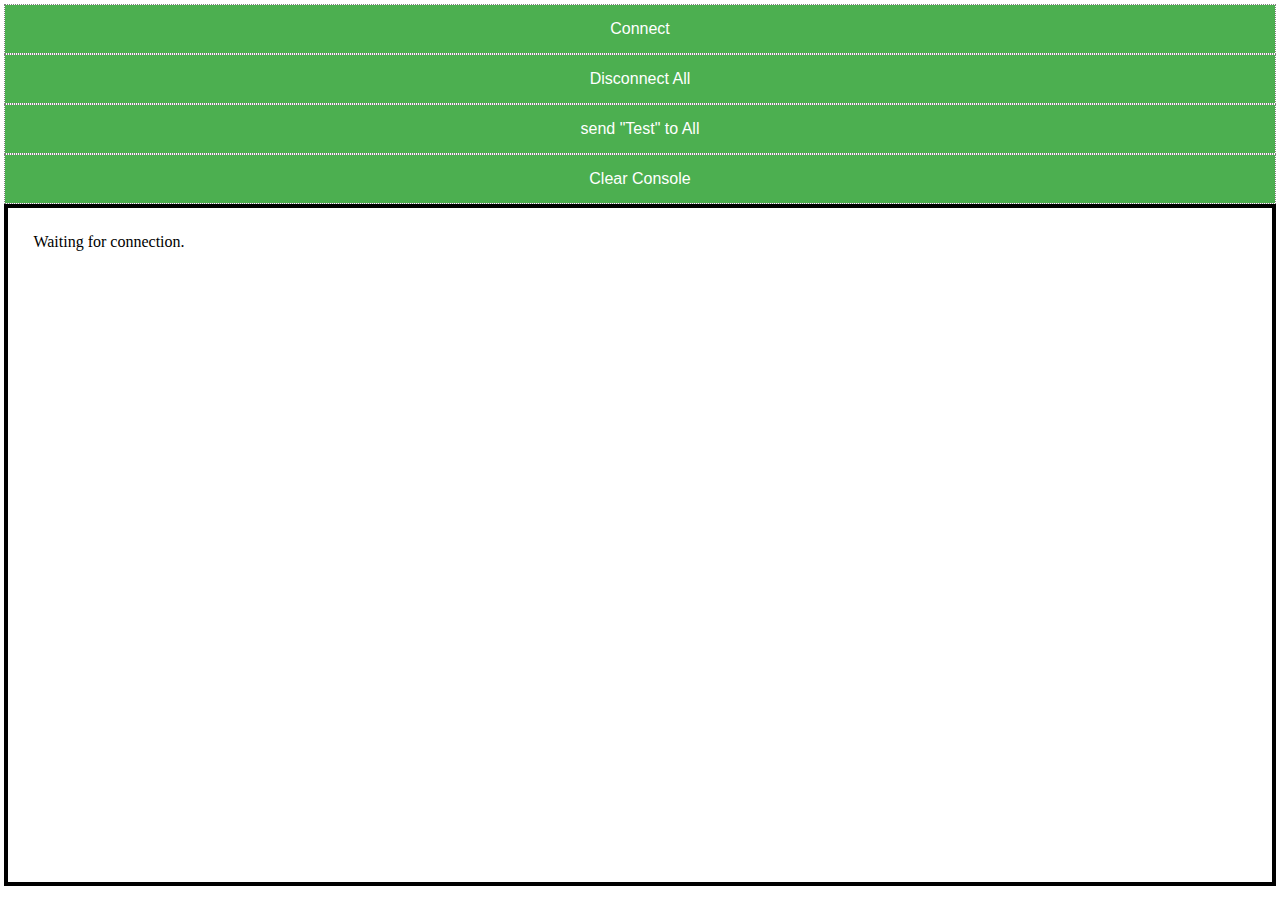
<file: index.html>
<!DOCTYPE html>
<html>
<head>
    <link rel="stylesheet" type="text/css" href="style.css">
    <meta charset="UTF-8">
    <title>Micro:bit WebUSB Console</title>
</head>

<body>
    <div class="box">
        <div class="row header">
                <button id="connect" class="button">Connect</button>
        </div>
        <div class="row header">
                <button id="disconnect" class="button">Disconnect All</button>
        </div>
        <div class="row header">
                <button id="send" class="button">send "Test" to All</button>
        </div>
        <div class="row header">
                <button id="clear" class="button">Clear Console</button>
        </div>

        <div id="console" class="row content" style="overflow:auto;border:4px solid black;padding:2%">
            Waiting for connection.
        </div>                            
    </div>
</body>

<!--  Include the webusb support library  -->
<script src="ubitwebusb.js"></script>

<script>

    // Append a line to the console frame
    function consolePrintln(message) {
        var con = document.getElementById("console")
        con.innerHTML += "<br/>"+message
        con.scrollTop = con.scrollHeight
    }

    // List of connected devices (a single value could be used if only connecting to one device)
    var connectedDevices = []

    // Example event call-back handler
    function uBitEventHandler(reason, device, data) {
        switch(reason) {
            case "connected":
                consolePrintln("<b>Connected!</b>")
                connectedDevices.push(device)
                break
            case "disconnected":
                consolePrintln("<b>Disconnected</b>")
                connectedDevices = connectedDevices.filter( v => v != device)
                break
            case "connection failure":
                consolePrintln("<b>Connection Failure</b>")
                break
            case "error":
                consolePrintln("<b>Error</b>")                
                break
            case "console":
                consolePrintln("Console Data: " + data.data)
                break
            case "graph-event":
                consolePrintln(`Graph Event:  ${data.data} (for ${data.graph}/${data.series})`)
                break
            case "graph-data":
                consolePrintln(`Graph Data: ${data.data} (for ${data.graph}/${data.series})`)
                break
        }
    }

    // Make the "go" button open the request devices box
    document.getElementById("connect").addEventListener("click", () => uBitConnectDevice(uBitEventHandler))
    document.getElementById("disconnect").addEventListener("click", () => connectedDevices.forEach(d=>uBitDisconnect(d)))
    document.getElementById("clear").addEventListener("click", () => { document.getElementById("console").innerHTML = "" })
    document.getElementById("send").addEventListener("click", () => { connectedDevices.forEach( d=>uBitSend(d, "Test")) })

</script>

</html>
</file>
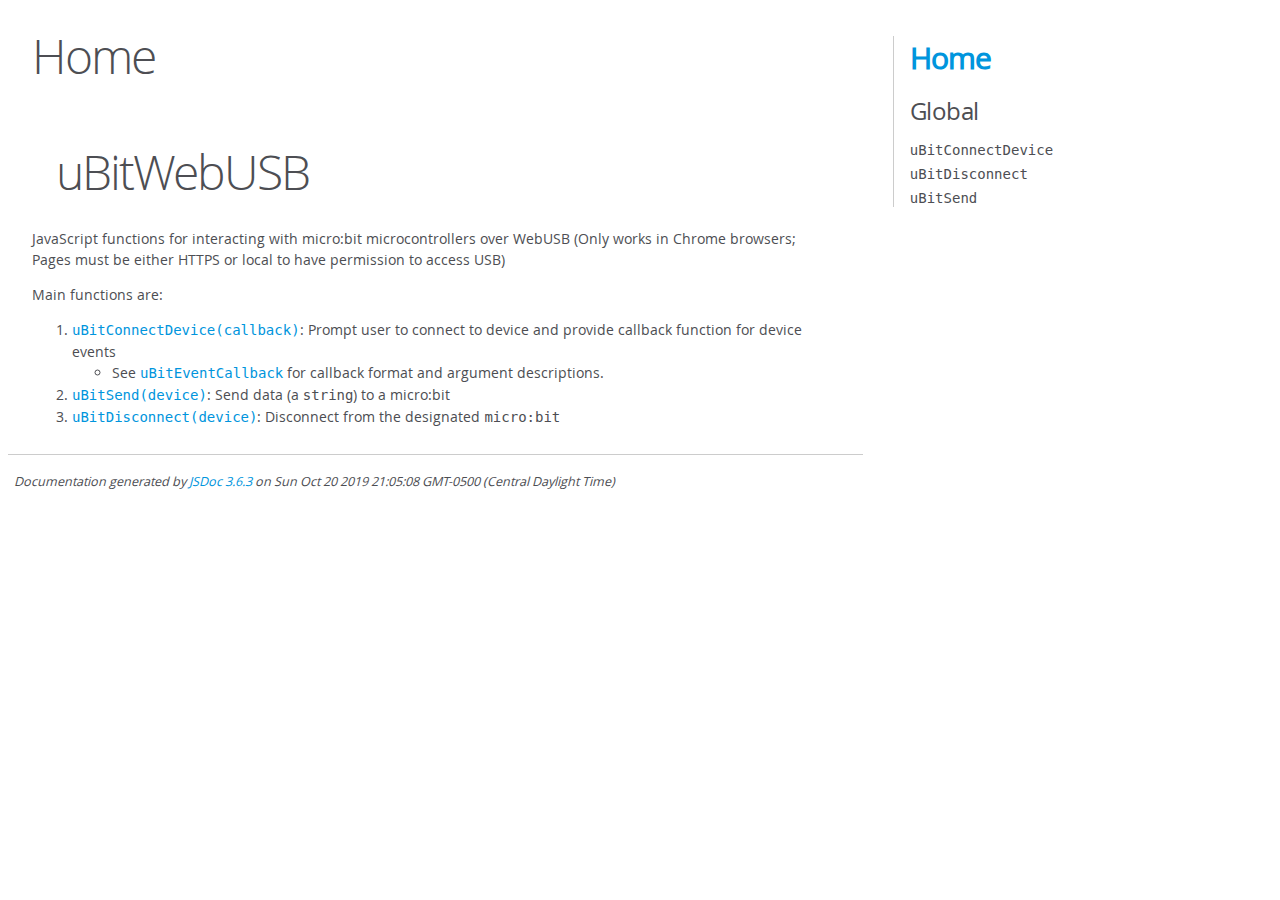
<file: docs/index.html>
<!DOCTYPE html>
<html lang="en">
<head>
    <meta charset="utf-8">
    <title>JSDoc: Home</title>

    <script src="scripts/prettify/prettify.js"> </script>
    <script src="scripts/prettify/lang-css.js"> </script>
    <!--[if lt IE 9]>
      <script src="//html5shiv.googlecode.com/svn/trunk/html5.js"></script>
    <![endif]-->
    <link type="text/css" rel="stylesheet" href="styles/prettify-tomorrow.css">
    <link type="text/css" rel="stylesheet" href="styles/jsdoc-default.css">
</head>

<body>

<div id="main">

    <h1 class="page-title">Home</h1>

    



    


    <h3> </h3>










    




    <section>
        <article><h1>uBitWebUSB</h1>
<p>JavaScript functions for interacting with micro:bit microcontrollers over WebUSB
(Only works in Chrome browsers;  Pages must be either HTTPS or local to have permission to access USB)</p>
<p>Main functions are:</p>
<ol>
<li><a href="./global.html#uBitConnectDevice"><code>uBitConnectDevice(callback)</code></a>:  Prompt user to connect to device and provide callback function for device events
<ul>
<li>See <a href="./global.html#uBitEventCallback"><code>uBitEventCallback</code></a> for callback format and argument descriptions.</li>
</ul>
</li>
<li><a href="./global.html#uBitSend"><code>uBitSend(device)</code></a>: Send data (a <code>string</code>) to a micro:bit</li>
<li><a href="./global.html#uBitDisconnect"><code>uBitDisconnect(device)</code></a>: Disconnect from the designated <code>micro:bit</code></li>
</ol></article>
    </section>






</div>

<nav>
    <h2><a href="index.html">Home</a></h2><h3>Global</h3><ul><li><a href="global.html#uBitConnectDevice">uBitConnectDevice</a></li><li><a href="global.html#uBitDisconnect">uBitDisconnect</a></li><li><a href="global.html#uBitSend">uBitSend</a></li></ul>
</nav>

<br class="clear">

<footer>
    Documentation generated by <a href="https://github.com/jsdoc/jsdoc">JSDoc 3.6.3</a> on Sun Oct 20 2019 21:05:08 GMT-0500 (Central Daylight Time)
</footer>

<script> prettyPrint(); </script>
<script src="scripts/linenumber.js"> </script>
</body>
</html>
</file>
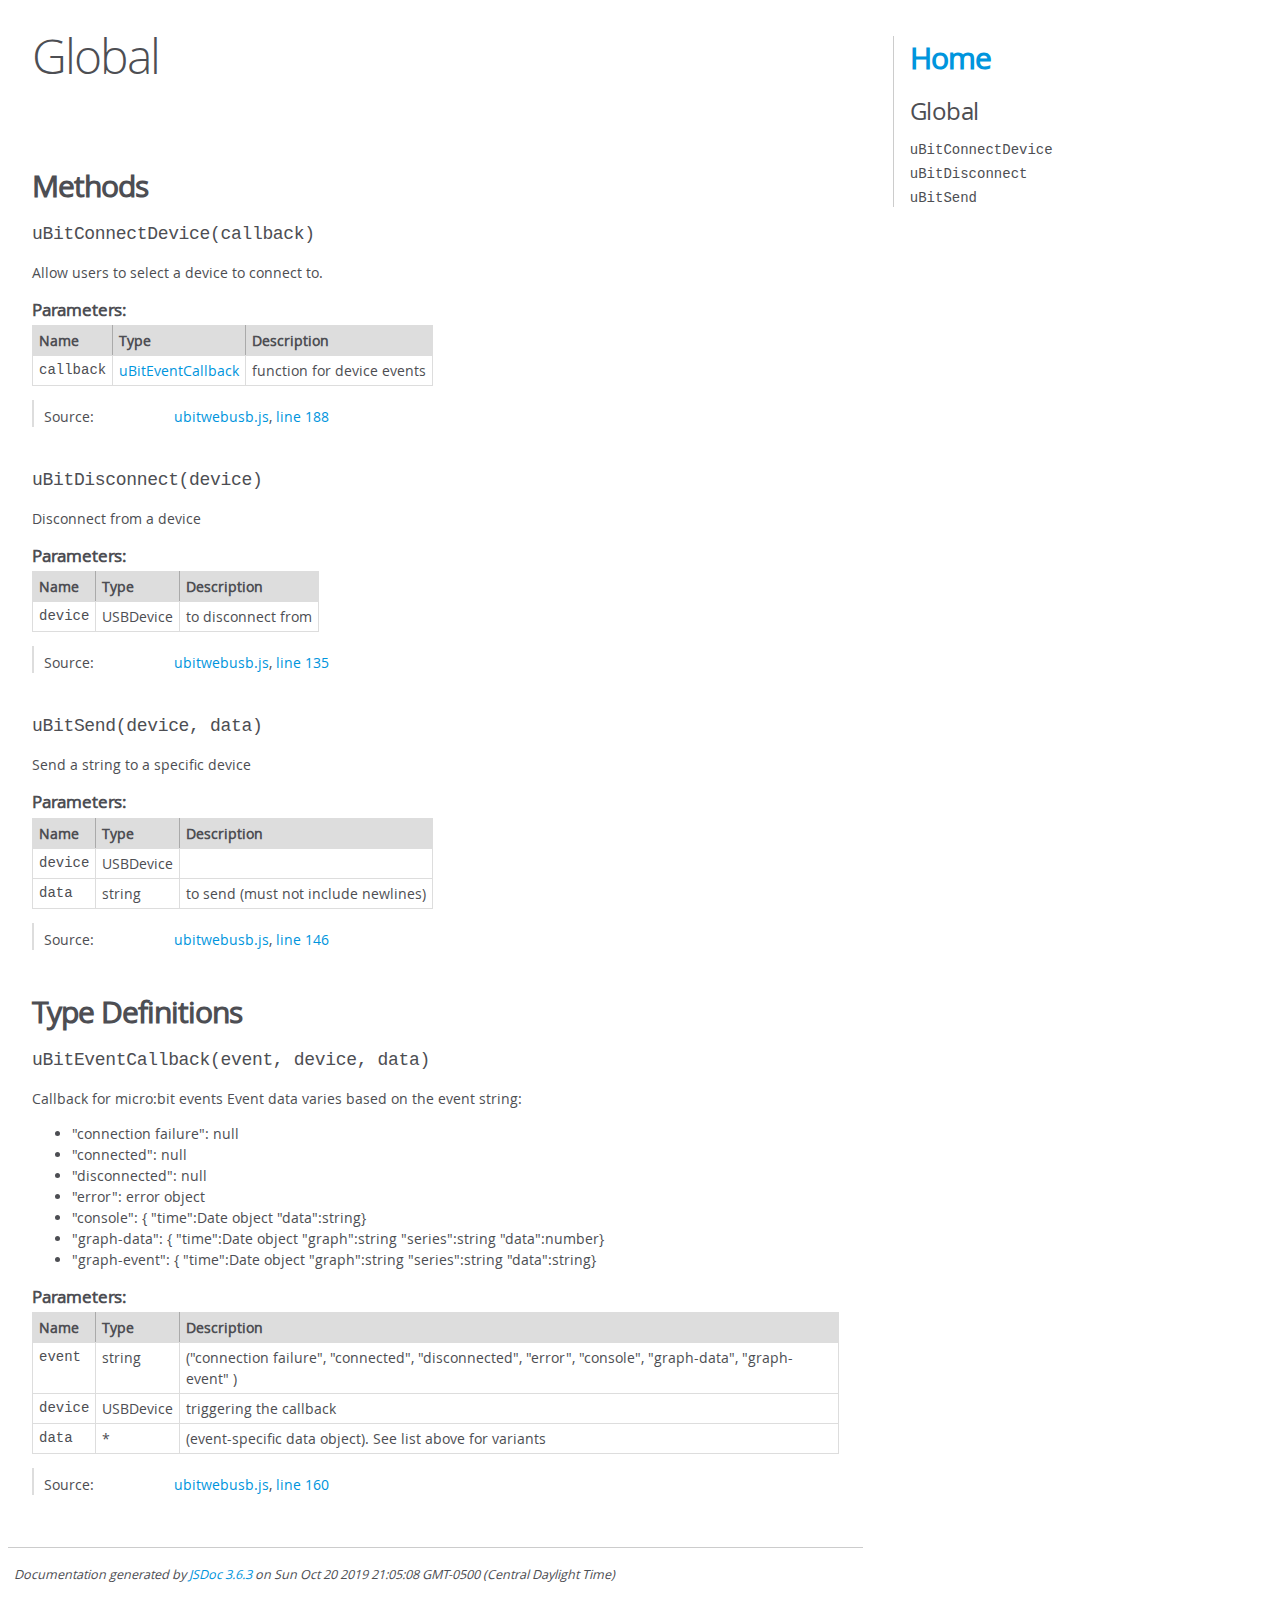
<file: docs/global.html>
<!DOCTYPE html>
<html lang="en">
<head>
    <meta charset="utf-8">
    <title>JSDoc: Global</title>

    <script src="scripts/prettify/prettify.js"> </script>
    <script src="scripts/prettify/lang-css.js"> </script>
    <!--[if lt IE 9]>
      <script src="//html5shiv.googlecode.com/svn/trunk/html5.js"></script>
    <![endif]-->
    <link type="text/css" rel="stylesheet" href="styles/prettify-tomorrow.css">
    <link type="text/css" rel="stylesheet" href="styles/jsdoc-default.css">
</head>

<body>

<div id="main">

    <h1 class="page-title">Global</h1>

    




<section>

<header>
    
        <h2></h2>
        
    
</header>

<article>
    <div class="container-overview">
    
        

        


<dl class="details">

    

    

    

    

    

    

    

    

    

    

    

    

    

    

    

    
</dl>


        
    
    </div>

    

    

    

    

    

    

    

    
        <h3 class="subsection-title">Methods</h3>

        
            

    

    
    <h4 class="name" id="uBitConnectDevice"><span class="type-signature"></span>uBitConnectDevice<span class="signature">(callback)</span><span class="type-signature"></span></h4>
    

    



<div class="description">
    Allow users to select a device to connect to.
</div>









    <h5>Parameters:</h5>
    

<table class="params">
    <thead>
    <tr>
        
        <th>Name</th>
        

        <th>Type</th>

        

        

        <th class="last">Description</th>
    </tr>
    </thead>

    <tbody>
    

        <tr>
            
                <td class="name"><code>callback</code></td>
            

            <td class="type">
            
                
<span class="param-type"><a href="global.html#uBitEventCallback">uBitEventCallback</a></span>


            
            </td>

            

            

            <td class="description last">function for device events</td>
        </tr>

    
    </tbody>
</table>






<dl class="details">

    

    

    

    

    

    

    

    

    

    

    

    

    
    <dt class="tag-source">Source:</dt>
    <dd class="tag-source"><ul class="dummy"><li>
        <a href="ubitwebusb.js.html">ubitwebusb.js</a>, <a href="ubitwebusb.js.html#line188">line 188</a>
    </li></ul></dd>
    

    

    

    
</dl>




















        
            

    

    
    <h4 class="name" id="uBitDisconnect"><span class="type-signature"></span>uBitDisconnect<span class="signature">(device)</span><span class="type-signature"></span></h4>
    

    



<div class="description">
    Disconnect from a device
</div>









    <h5>Parameters:</h5>
    

<table class="params">
    <thead>
    <tr>
        
        <th>Name</th>
        

        <th>Type</th>

        

        

        <th class="last">Description</th>
    </tr>
    </thead>

    <tbody>
    

        <tr>
            
                <td class="name"><code>device</code></td>
            

            <td class="type">
            
                
<span class="param-type">USBDevice</span>


            
            </td>

            

            

            <td class="description last">to disconnect from</td>
        </tr>

    
    </tbody>
</table>






<dl class="details">

    

    

    

    

    

    

    

    

    

    

    

    

    
    <dt class="tag-source">Source:</dt>
    <dd class="tag-source"><ul class="dummy"><li>
        <a href="ubitwebusb.js.html">ubitwebusb.js</a>, <a href="ubitwebusb.js.html#line135">line 135</a>
    </li></ul></dd>
    

    

    

    
</dl>




















        
            

    

    
    <h4 class="name" id="uBitSend"><span class="type-signature"></span>uBitSend<span class="signature">(device, data)</span><span class="type-signature"></span></h4>
    

    



<div class="description">
    Send a string to a specific device
</div>









    <h5>Parameters:</h5>
    

<table class="params">
    <thead>
    <tr>
        
        <th>Name</th>
        

        <th>Type</th>

        

        

        <th class="last">Description</th>
    </tr>
    </thead>

    <tbody>
    

        <tr>
            
                <td class="name"><code>device</code></td>
            

            <td class="type">
            
                
<span class="param-type">USBDevice</span>


            
            </td>

            

            

            <td class="description last"></td>
        </tr>

    

        <tr>
            
                <td class="name"><code>data</code></td>
            

            <td class="type">
            
                
<span class="param-type">string</span>


            
            </td>

            

            

            <td class="description last">to send (must not include newlines)</td>
        </tr>

    
    </tbody>
</table>






<dl class="details">

    

    

    

    

    

    

    

    

    

    

    

    

    
    <dt class="tag-source">Source:</dt>
    <dd class="tag-source"><ul class="dummy"><li>
        <a href="ubitwebusb.js.html">ubitwebusb.js</a>, <a href="ubitwebusb.js.html#line146">line 146</a>
    </li></ul></dd>
    

    

    

    
</dl>




















        
    

    
        <h3 class="subsection-title">Type Definitions</h3>

        
                

    

    
    <h4 class="name" id="uBitEventCallback"><span class="type-signature"></span>uBitEventCallback<span class="signature">(event, device, data)</span><span class="type-signature"></span></h4>
    

    



<div class="description">
    Callback for micro:bit events

 
   Event data varies based on the event string:
  <ul>
   <li>"connection failure": null</li>
   <li>"connected": null</li>
   <li>"disconnected": null</li>
   <li>"error": error object</li>
   <li>"console":  { "time":Date object "data":string}</li>
   <li>"graph-data": { "time":Date object "graph":string "series":string "data":number}</li>
   <li>"graph-event": { "time":Date object "graph":string "series":string "data":string}</li>
  </ul>
</div>









    <h5>Parameters:</h5>
    

<table class="params">
    <thead>
    <tr>
        
        <th>Name</th>
        

        <th>Type</th>

        

        

        <th class="last">Description</th>
    </tr>
    </thead>

    <tbody>
    

        <tr>
            
                <td class="name"><code>event</code></td>
            

            <td class="type">
            
                
<span class="param-type">string</span>


            
            </td>

            

            

            <td class="description last">("connection failure", "connected", "disconnected", "error", "console", "graph-data", "graph-event" )</td>
        </tr>

    

        <tr>
            
                <td class="name"><code>device</code></td>
            

            <td class="type">
            
                
<span class="param-type">USBDevice</span>


            
            </td>

            

            

            <td class="description last">triggering the callback</td>
        </tr>

    

        <tr>
            
                <td class="name"><code>data</code></td>
            

            <td class="type">
            
                
<span class="param-type">*</span>


            
            </td>

            

            

            <td class="description last">(event-specific data object). See list above for variants</td>
        </tr>

    
    </tbody>
</table>






<dl class="details">

    

    

    

    

    

    

    

    

    

    

    

    

    
    <dt class="tag-source">Source:</dt>
    <dd class="tag-source"><ul class="dummy"><li>
        <a href="ubitwebusb.js.html">ubitwebusb.js</a>, <a href="ubitwebusb.js.html#line160">line 160</a>
    </li></ul></dd>
    

    

    

    
</dl>




















            
    

    
</article>

</section>




</div>

<nav>
    <h2><a href="index.html">Home</a></h2><h3>Global</h3><ul><li><a href="global.html#uBitConnectDevice">uBitConnectDevice</a></li><li><a href="global.html#uBitDisconnect">uBitDisconnect</a></li><li><a href="global.html#uBitSend">uBitSend</a></li></ul>
</nav>

<br class="clear">

<footer>
    Documentation generated by <a href="https://github.com/jsdoc/jsdoc">JSDoc 3.6.3</a> on Sun Oct 20 2019 21:05:08 GMT-0500 (Central Daylight Time)
</footer>

<script> prettyPrint(); </script>
<script src="scripts/linenumber.js"> </script>
</body>
</html>
</file>
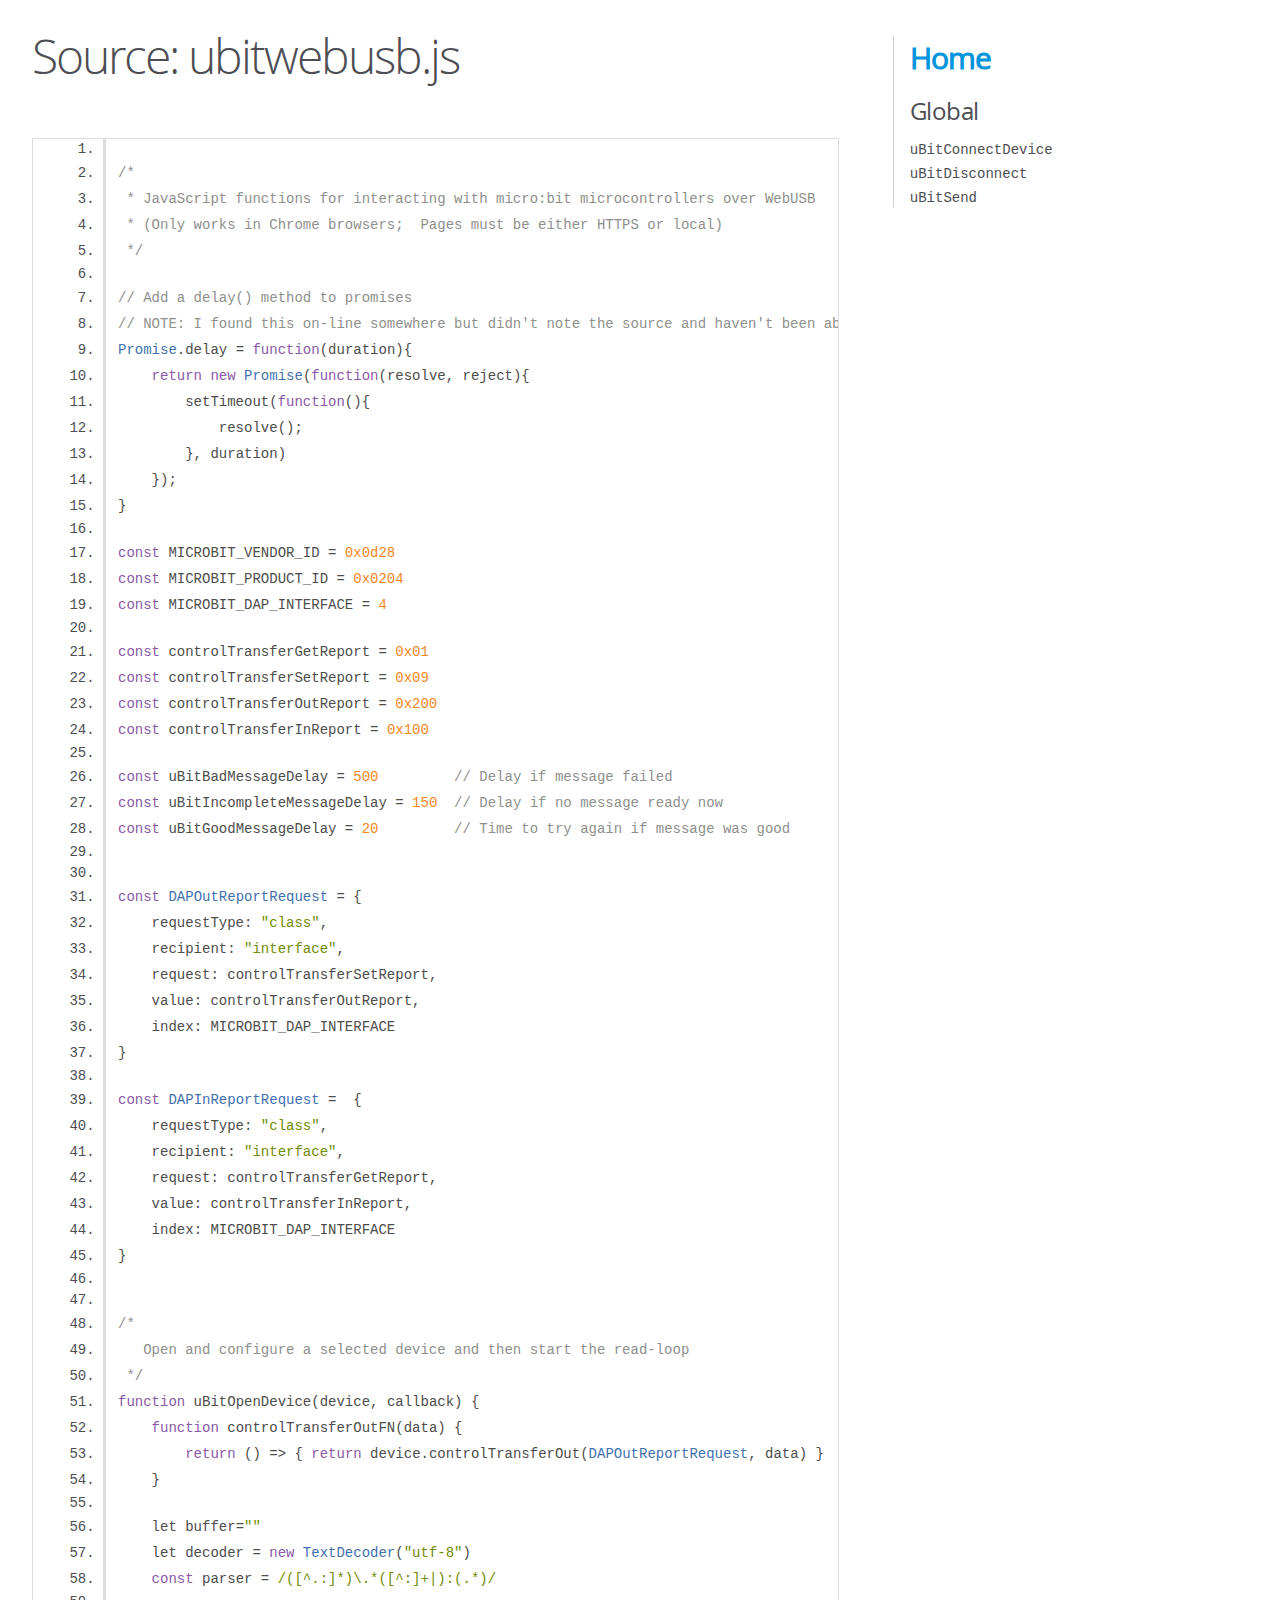
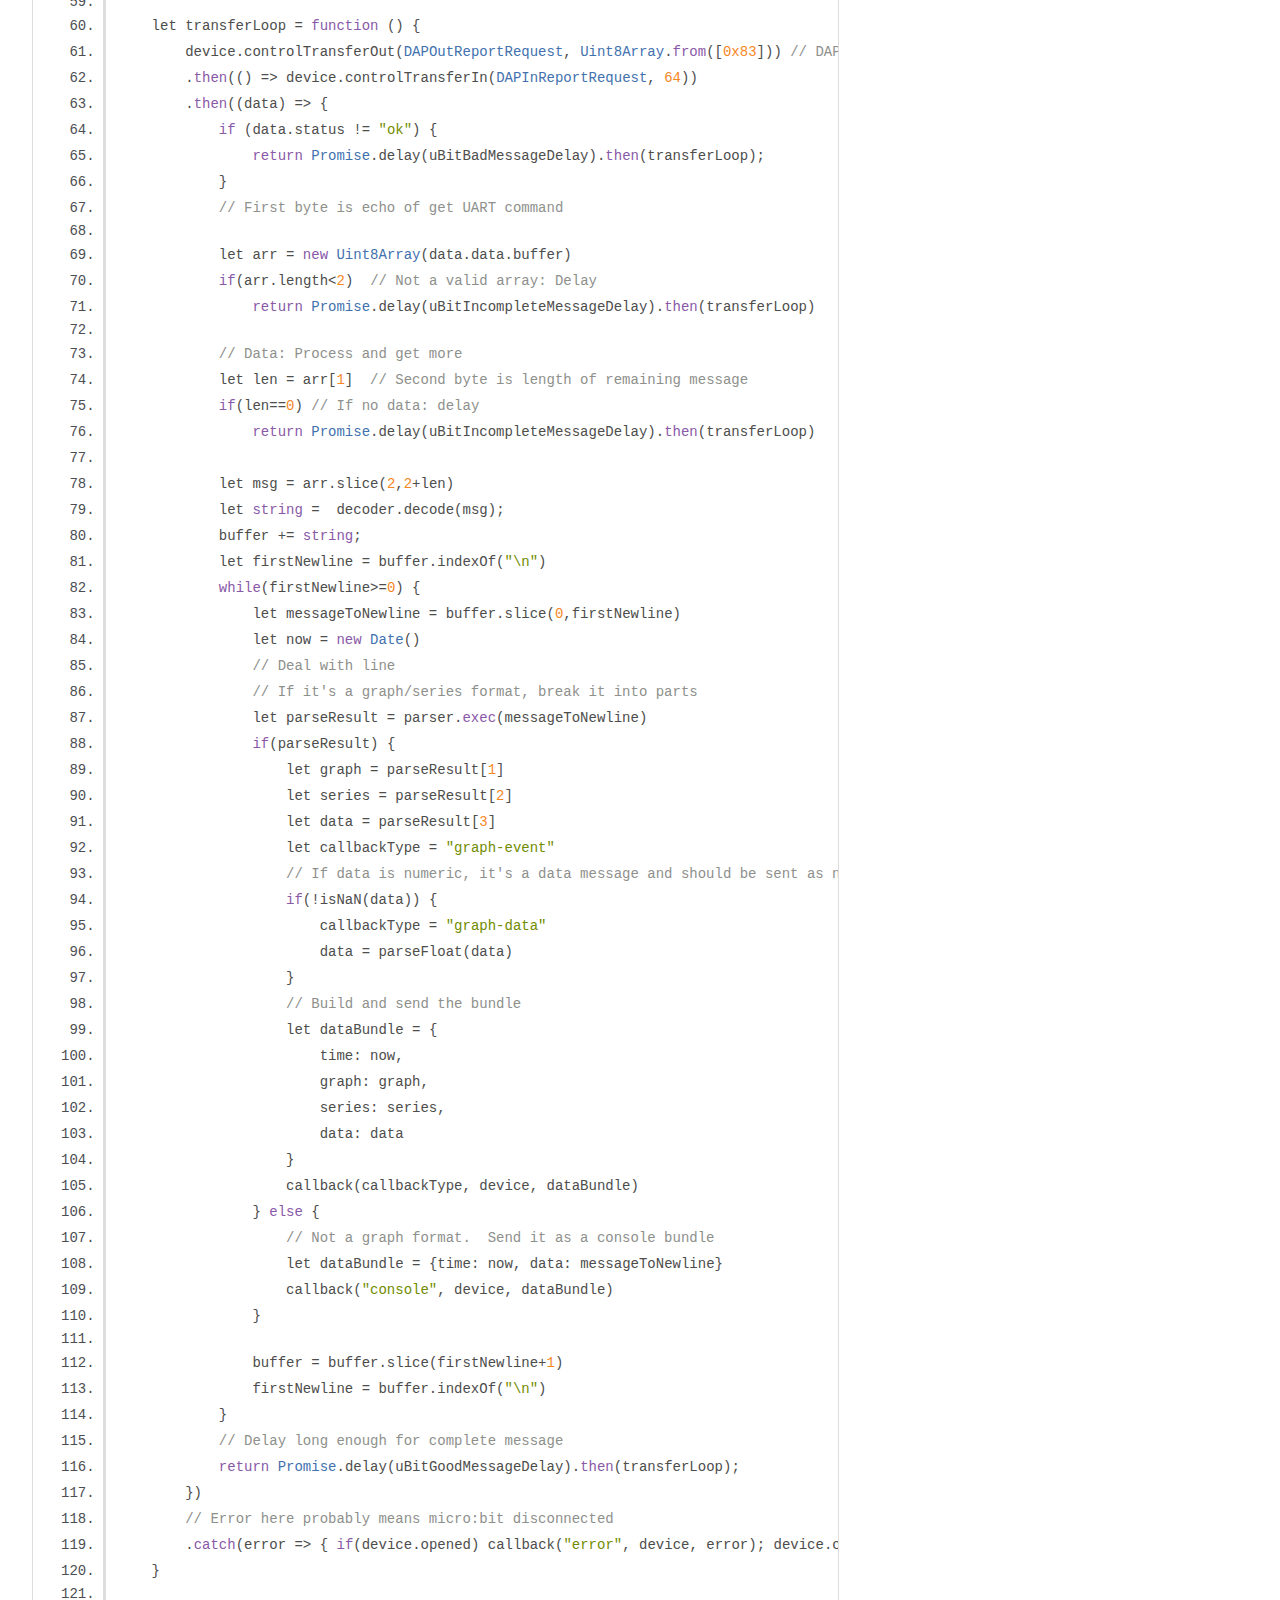
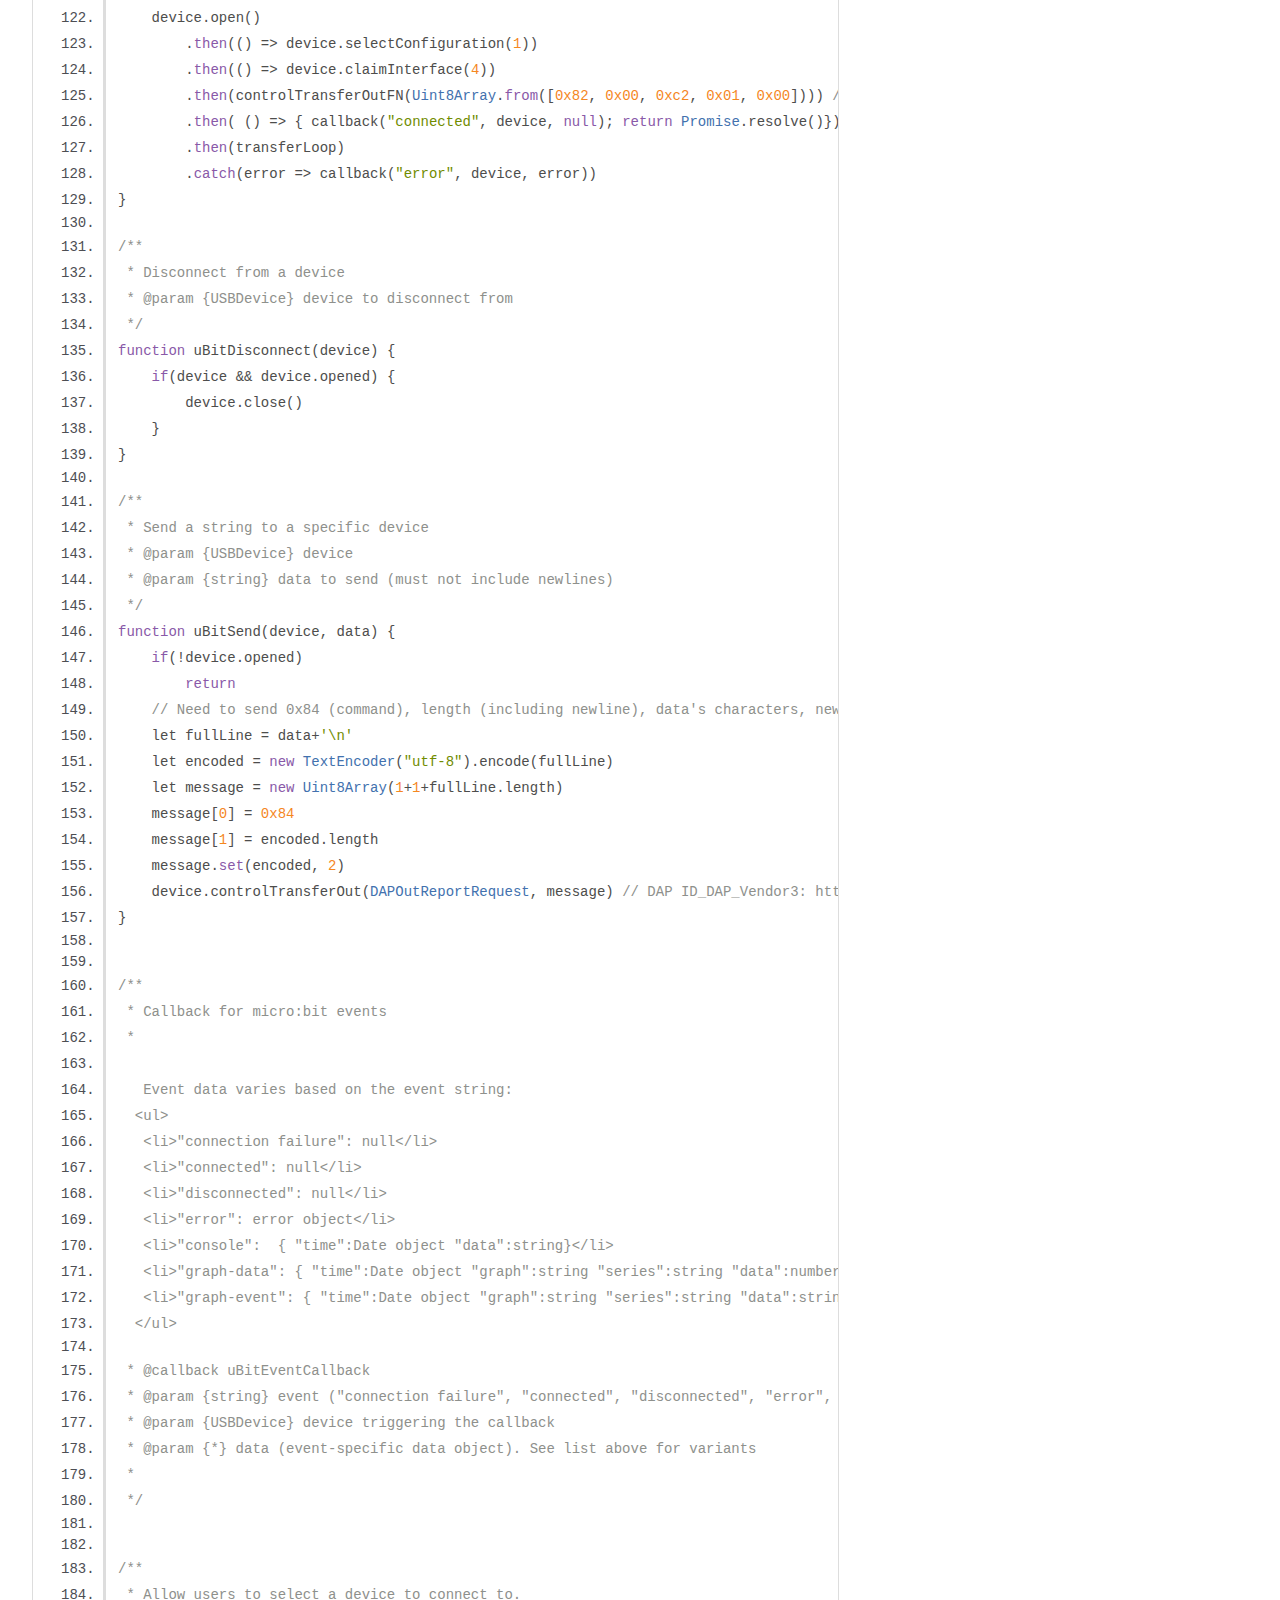
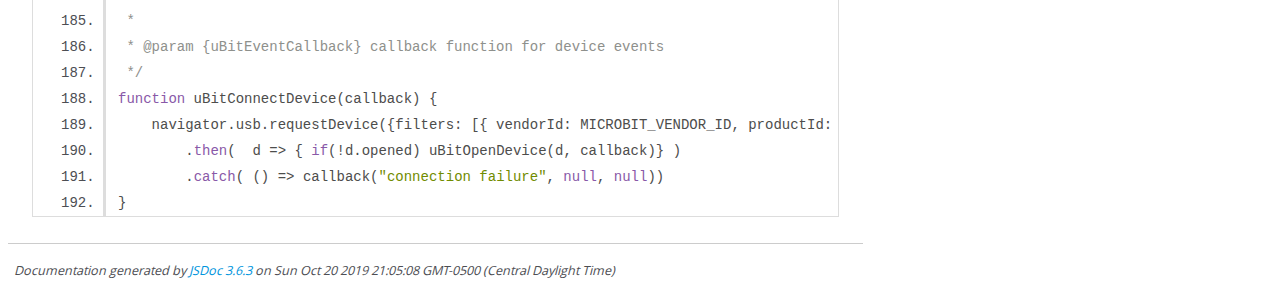
<file: docs/ubitwebusb.js.html>
<!DOCTYPE html>
<html lang="en">
<head>
    <meta charset="utf-8">
    <title>JSDoc: Source: ubitwebusb.js</title>

    <script src="scripts/prettify/prettify.js"> </script>
    <script src="scripts/prettify/lang-css.js"> </script>
    <!--[if lt IE 9]>
      <script src="//html5shiv.googlecode.com/svn/trunk/html5.js"></script>
    <![endif]-->
    <link type="text/css" rel="stylesheet" href="styles/prettify-tomorrow.css">
    <link type="text/css" rel="stylesheet" href="styles/jsdoc-default.css">
</head>

<body>

<div id="main">

    <h1 class="page-title">Source: ubitwebusb.js</h1>

    



    
    <section>
        <article>
            <pre class="prettyprint source linenums"><code>
/*
 * JavaScript functions for interacting with micro:bit microcontrollers over WebUSB
 * (Only works in Chrome browsers;  Pages must be either HTTPS or local)
 */

// Add a delay() method to promises 
// NOTE: I found this on-line somewhere but didn't note the source and haven't been able to find it!
Promise.delay = function(duration){
    return new Promise(function(resolve, reject){
        setTimeout(function(){
            resolve();
        }, duration)
    });
}

const MICROBIT_VENDOR_ID = 0x0d28
const MICROBIT_PRODUCT_ID = 0x0204
const MICROBIT_DAP_INTERFACE = 4

const controlTransferGetReport = 0x01
const controlTransferSetReport = 0x09
const controlTransferOutReport = 0x200
const controlTransferInReport = 0x100

const uBitBadMessageDelay = 500         // Delay if message failed
const uBitIncompleteMessageDelay = 150  // Delay if no message ready now
const uBitGoodMessageDelay = 20         // Time to try again if message was good


const DAPOutReportRequest = {
    requestType: "class",
    recipient: "interface",
    request: controlTransferSetReport,
    value: controlTransferOutReport,
    index: MICROBIT_DAP_INTERFACE
}

const DAPInReportRequest =  {
    requestType: "class",
    recipient: "interface",
    request: controlTransferGetReport,
    value: controlTransferInReport,
    index: MICROBIT_DAP_INTERFACE
}


/*
   Open and configure a selected device and then start the read-loop
 */
function uBitOpenDevice(device, callback) {
    function controlTransferOutFN(data) {
        return () => { return device.controlTransferOut(DAPOutReportRequest, data) }
    }

    let buffer=""
    let decoder = new TextDecoder("utf-8")
    const parser = /([^.:]*)\.*([^:]+|):(.*)/

    let transferLoop = function () {
        device.controlTransferOut(DAPOutReportRequest, Uint8Array.from([0x83])) // DAP ID_DAP_Vendor3: https://github.com/ARMmbed/DAPLink/blob/0711f11391de54b13dc8a628c80617ca5d25f070/source/daplink/cmsis-dap/DAP_vendor.c
        .then(() => device.controlTransferIn(DAPInReportRequest, 64))
        .then((data) => { 
            if (data.status != "ok") {
                return Promise.delay(uBitBadMessageDelay).then(transferLoop);
            }
            // First byte is echo of get UART command

            let arr = new Uint8Array(data.data.buffer)
            if(arr.length&lt;2)  // Not a valid array: Delay
                return Promise.delay(uBitIncompleteMessageDelay).then(transferLoop)

            // Data: Process and get more
            let len = arr[1]  // Second byte is length of remaining message
            if(len==0) // If no data: delay
                return Promise.delay(uBitIncompleteMessageDelay).then(transferLoop)
            
            let msg = arr.slice(2,2+len)
            let string =  decoder.decode(msg);
            buffer += string;
            let firstNewline = buffer.indexOf("\n")
            while(firstNewline>=0) {
                let messageToNewline = buffer.slice(0,firstNewline)
                let now = new Date() 
                // Deal with line
                // If it's a graph/series format, break it into parts
                let parseResult = parser.exec(messageToNewline)
                if(parseResult) {
                    let graph = parseResult[1]
                    let series = parseResult[2]
                    let data = parseResult[3]
                    let callbackType = "graph-event"
                    // If data is numeric, it's a data message and should be sent as numbers
                    if(!isNaN(data)) {
                        callbackType = "graph-data"
                        data = parseFloat(data)
                    }
                    // Build and send the bundle
                    let dataBundle = {
                        time: now,
                        graph: graph, 
                        series: series, 
                        data: data
                    }
                    callback(callbackType, device, dataBundle)
                } else {
                    // Not a graph format.  Send it as a console bundle
                    let dataBundle = {time: now, data: messageToNewline}
                    callback("console", device, dataBundle)
                }

                buffer = buffer.slice(firstNewline+1)
                firstNewline = buffer.indexOf("\n")
            }
            // Delay long enough for complete message
            return Promise.delay(uBitGoodMessageDelay).then(transferLoop);
        })
        // Error here probably means micro:bit disconnected
        .catch(error => { if(device.opened) callback("error", device, error); device.close(); callback("disconnected", device, null);});
    }

    device.open()
        .then(() => device.selectConfiguration(1))
        .then(() => device.claimInterface(4))
        .then(controlTransferOutFN(Uint8Array.from([0x82, 0x00, 0xc2, 0x01, 0x00]))) // Vendor Specific command 2 (ID_DAP_Vendor2): https://github.com/ARMmbed/DAPLink/blob/0711f11391de54b13dc8a628c80617ca5d25f070/source/daplink/cmsis-dap/DAP_vendor.c ;  0x0001c200 = 115,200kBps
        .then( () => { callback("connected", device, null); return Promise.resolve()}) 
        .then(transferLoop)
        .catch(error => callback("error", device, error))
}

/**
 * Disconnect from a device 
 * @param {USBDevice} device to disconnect from 
 */
function uBitDisconnect(device) {
    if(device &amp;&amp; device.opened) {
        device.close()
    }
}

/**
 * Send a string to a specific device
 * @param {USBDevice} device 
 * @param {string} data to send (must not include newlines)
 */
function uBitSend(device, data) {
    if(!device.opened)
        return
    // Need to send 0x84 (command), length (including newline), data's characters, newline
    let fullLine = data+'\n'
    let encoded = new TextEncoder("utf-8").encode(fullLine)
    let message = new Uint8Array(1+1+fullLine.length)
    message[0] = 0x84
    message[1] = encoded.length
    message.set(encoded, 2)
    device.controlTransferOut(DAPOutReportRequest, message) // DAP ID_DAP_Vendor3: https://github.com/ARMmbed/DAPLink/blob/0711f11391de54b13dc8a628c80617ca5d25f070/source/daplink/cmsis-dap/DAP_vendor.c
}


/**
 * Callback for micro:bit events
 * 
 
   Event data varies based on the event string:
  &lt;ul>
   &lt;li>"connection failure": null&lt;/li>
   &lt;li>"connected": null&lt;/li>
   &lt;li>"disconnected": null&lt;/li>
   &lt;li>"error": error object&lt;/li>
   &lt;li>"console":  { "time":Date object "data":string}&lt;/li>
   &lt;li>"graph-data": { "time":Date object "graph":string "series":string "data":number}&lt;/li>
   &lt;li>"graph-event": { "time":Date object "graph":string "series":string "data":string}&lt;/li>
  &lt;/ul>

 * @callback uBitEventCallback
 * @param {string} event ("connection failure", "connected", "disconnected", "error", "console", "graph-data", "graph-event" )
 * @param {USBDevice} device triggering the callback
 * @param {*} data (event-specific data object). See list above for variants
 * 
 */


/**
 * Allow users to select a device to connect to.
 * 
 * @param {uBitEventCallback} callback function for device events
 */
function uBitConnectDevice(callback) { 
    navigator.usb.requestDevice({filters: [{ vendorId: MICROBIT_VENDOR_ID, productId: 0x0204 }]})
        .then(  d => { if(!d.opened) uBitOpenDevice(d, callback)} )
        .catch( () => callback("connection failure", null, null))
}
</code></pre>
        </article>
    </section>




</div>

<nav>
    <h2><a href="index.html">Home</a></h2><h3>Global</h3><ul><li><a href="global.html#uBitConnectDevice">uBitConnectDevice</a></li><li><a href="global.html#uBitDisconnect">uBitDisconnect</a></li><li><a href="global.html#uBitSend">uBitSend</a></li></ul>
</nav>

<br class="clear">

<footer>
    Documentation generated by <a href="https://github.com/jsdoc/jsdoc">JSDoc 3.6.3</a> on Sun Oct 20 2019 21:05:08 GMT-0500 (Central Daylight Time)
</footer>

<script> prettyPrint(); </script>
<script src="scripts/linenumber.js"> </script>
</body>
</html>
</file>
<file: style.css>
/* Based on https://stackoverflow.com/questions/90178/make-a-div-fill-the-height-of-the-remaining-screen-space/16960823 */

html,
body {
  height: 99%;
  margin: 2px;
}

.box {
  display: flex;
  flex-flow: column;
  height: 100%;
}

.box .row {
  border: 1px dotted grey;
}

.box .row.header {
  flex: 0 1 auto;
  /* The above is shorthand for:
  flex-grow: 0,
  flex-shrink: 1,
  flex-basis: auto
  */
}

.box .row.content {
  flex: 1 1 auto;
}

/* https://www.w3schools.com/css/css3_buttons.asp */
.button {
  background-color: #4CAF50; /* Green */
  border: none;
  color: white;
  padding: 15px 32px;
  text-align: center;
  text-decoration: none;
  display: inline-block;
  font-size: 16px;
  width: 100%;
}
</file>
<file: docs/styles/prettify-tomorrow.css>
/* Tomorrow Theme */
/* Original theme - https://github.com/chriskempson/tomorrow-theme */
/* Pretty printing styles. Used with prettify.js. */
/* SPAN elements with the classes below are added by prettyprint. */
/* plain text */
.pln {
  color: #4d4d4c; }

@media screen {
  /* string content */
  .str {
    color: #718c00; }

  /* a keyword */
  .kwd {
    color: #8959a8; }

  /* a comment */
  .com {
    color: #8e908c; }

  /* a type name */
  .typ {
    color: #4271ae; }

  /* a literal value */
  .lit {
    color: #f5871f; }

  /* punctuation */
  .pun {
    color: #4d4d4c; }

  /* lisp open bracket */
  .opn {
    color: #4d4d4c; }

  /* lisp close bracket */
  .clo {
    color: #4d4d4c; }

  /* a markup tag name */
  .tag {
    color: #c82829; }

  /* a markup attribute name */
  .atn {
    color: #f5871f; }

  /* a markup attribute value */
  .atv {
    color: #3e999f; }

  /* a declaration */
  .dec {
    color: #f5871f; }

  /* a variable name */
  .var {
    color: #c82829; }

  /* a function name */
  .fun {
    color: #4271ae; } }
/* Use higher contrast and text-weight for printable form. */
@media print, projection {
  .str {
    color: #060; }

  .kwd {
    color: #006;
    font-weight: bold; }

  .com {
    color: #600;
    font-style: italic; }

  .typ {
    color: #404;
    font-weight: bold; }

  .lit {
    color: #044; }

  .pun, .opn, .clo {
    color: #440; }

  .tag {
    color: #006;
    font-weight: bold; }

  .atn {
    color: #404; }

  .atv {
    color: #060; } }
/* Style */
/*
pre.prettyprint {
  background: white;
  font-family: Consolas, Monaco, 'Andale Mono', monospace;
  font-size: 12px;
  line-height: 1.5;
  border: 1px solid #ccc;
  padding: 10px; }
*/

/* Specify class=linenums on a pre to get line numbering */
ol.linenums {
  margin-top: 0;
  margin-bottom: 0; }

/* IE indents via margin-left */
li.L0,
li.L1,
li.L2,
li.L3,
li.L4,
li.L5,
li.L6,
li.L7,
li.L8,
li.L9 {
  /* */ }

/* Alternate shading for lines */
li.L1,
li.L3,
li.L5,
li.L7,
li.L9 {
  /* */ }
</file>
<file: docs/styles/jsdoc-default.css>
@font-face {
    font-family: 'Open Sans';
    font-weight: normal;
    font-style: normal;
    src: url('../fonts/OpenSans-Regular-webfont.eot');
    src:
        local('Open Sans'),
        local('OpenSans'),
        url('../fonts/OpenSans-Regular-webfont.eot?#iefix') format('embedded-opentype'),
        url('../fonts/OpenSans-Regular-webfont.woff') format('woff'),
        url('../fonts/OpenSans-Regular-webfont.svg#open_sansregular') format('svg');
}

@font-face {
    font-family: 'Open Sans Light';
    font-weight: normal;
    font-style: normal;
    src: url('../fonts/OpenSans-Light-webfont.eot');
    src:
        local('Open Sans Light'),
        local('OpenSans Light'),
        url('../fonts/OpenSans-Light-webfont.eot?#iefix') format('embedded-opentype'),
        url('../fonts/OpenSans-Light-webfont.woff') format('woff'),
        url('../fonts/OpenSans-Light-webfont.svg#open_sanslight') format('svg');
}

html
{
    overflow: auto;
    background-color: #fff;
    font-size: 14px;
}

body
{
    font-family: 'Open Sans', sans-serif;
    line-height: 1.5;
    color: #4d4e53;
    background-color: white;
}

a, a:visited, a:active {
    color: #0095dd;
    text-decoration: none;
}

a:hover {
    text-decoration: underline;
}

header
{
    display: block;
    padding: 0px 4px;
}

tt, code, kbd, samp {
    font-family: Consolas, Monaco, 'Andale Mono', monospace;
}

.class-description {
    font-size: 130%;
    line-height: 140%;
    margin-bottom: 1em;
    margin-top: 1em;
}

.class-description:empty {
    margin: 0;
}

#main {
    float: left;
    width: 70%;
}

article dl {
    margin-bottom: 40px;
}

article img {
  max-width: 100%;
}

section
{
    display: block;
    background-color: #fff;
    padding: 12px 24px;
    border-bottom: 1px solid #ccc;
    margin-right: 30px;
}

.variation {
    display: none;
}

.signature-attributes {
    font-size: 60%;
    color: #aaa;
    font-style: italic;
    font-weight: lighter;
}

nav
{
    display: block;
    float: right;
    margin-top: 28px;
    width: 30%;
    box-sizing: border-box;
    border-left: 1px solid #ccc;
    padding-left: 16px;
}

nav ul {
    font-family: 'Lucida Grande', 'Lucida Sans Unicode', arial, sans-serif;
    font-size: 100%;
    line-height: 17px;
    padding: 0;
    margin: 0;
    list-style-type: none;
}

nav ul a, nav ul a:visited, nav ul a:active {
    font-family: Consolas, Monaco, 'Andale Mono', monospace;
    line-height: 18px;
    color: #4D4E53;
}

nav h3 {
    margin-top: 12px;
}

nav li {
    margin-top: 6px;
}

footer {
    display: block;
    padding: 6px;
    margin-top: 12px;
    font-style: italic;
    font-size: 90%;
}

h1, h2, h3, h4 {
    font-weight: 200;
    margin: 0;
}

h1
{
    font-family: 'Open Sans Light', sans-serif;
    font-size: 48px;
    letter-spacing: -2px;
    margin: 12px 24px 20px;
}

h2, h3.subsection-title
{
    font-size: 30px;
    font-weight: 700;
    letter-spacing: -1px;
    margin-bottom: 12px;
}

h3
{
    font-size: 24px;
    letter-spacing: -0.5px;
    margin-bottom: 12px;
}

h4
{
    font-size: 18px;
    letter-spacing: -0.33px;
    margin-bottom: 12px;
    color: #4d4e53;
}

h5, .container-overview .subsection-title
{
    font-size: 120%;
    font-weight: bold;
    letter-spacing: -0.01em;
    margin: 8px 0 3px 0;
}

h6
{
    font-size: 100%;
    letter-spacing: -0.01em;
    margin: 6px 0 3px 0;
    font-style: italic;
}

table
{
    border-spacing: 0;
    border: 0;
    border-collapse: collapse;
}

td, th
{
    border: 1px solid #ddd;
    margin: 0px;
    text-align: left;
    vertical-align: top;
    padding: 4px 6px;
    display: table-cell;
}

thead tr
{
    background-color: #ddd;
    font-weight: bold;
}

th { border-right: 1px solid #aaa; }
tr > th:last-child { border-right: 1px solid #ddd; }

.ancestors, .attribs { color: #999; }
.ancestors a, .attribs a
{
    color: #999 !important;
    text-decoration: none;
}

.clear
{
    clear: both;
}

.important
{
    font-weight: bold;
    color: #950B02;
}

.yes-def {
    text-indent: -1000px;
}

.type-signature {
    color: #aaa;
}

.name, .signature {
    font-family: Consolas, Monaco, 'Andale Mono', monospace;
}

.details { margin-top: 14px; border-left: 2px solid #DDD; }
.details dt { width: 120px; float: left; padding-left: 10px;  padding-top: 6px; }
.details dd { margin-left: 70px; }
.details ul { margin: 0; }
.details ul { list-style-type: none; }
.details li { margin-left: 30px; padding-top: 6px; }
.details pre.prettyprint { margin: 0 }
.details .object-value { padding-top: 0; }

.description {
    margin-bottom: 1em;
    margin-top: 1em;
}

.code-caption
{
    font-style: italic;
    font-size: 107%;
    margin: 0;
}

.source
{
    border: 1px solid #ddd;
    width: 80%;
    overflow: auto;
}

.prettyprint.source {
    width: inherit;
}

.source code
{
    font-size: 100%;
    line-height: 18px;
    display: block;
    padding: 4px 12px;
    margin: 0;
    background-color: #fff;
    color: #4D4E53;
}

.prettyprint code span.line
{
  display: inline-block;
}

.prettyprint.linenums
{
  padding-left: 70px;
  -webkit-user-select: none;
  -moz-user-select: none;
  -ms-user-select: none;
  user-select: none;
}

.prettyprint.linenums ol
{
  padding-left: 0;
}

.prettyprint.linenums li
{
  border-left: 3px #ddd solid;
}

.prettyprint.linenums li.selected,
.prettyprint.linenums li.selected *
{
  background-color: lightyellow;
}

.prettyprint.linenums li *
{
  -webkit-user-select: text;
  -moz-user-select: text;
  -ms-user-select: text;
  user-select: text;
}

.params .name, .props .name, .name code {
    color: #4D4E53;
    font-family: Consolas, Monaco, 'Andale Mono', monospace;
    font-size: 100%;
}

.params td.description > p:first-child,
.props td.description > p:first-child
{
    margin-top: 0;
    padding-top: 0;
}

.params td.description > p:last-child,
.props td.description > p:last-child
{
    margin-bottom: 0;
    padding-bottom: 0;
}

.disabled {
    color: #454545;
}
</file>
